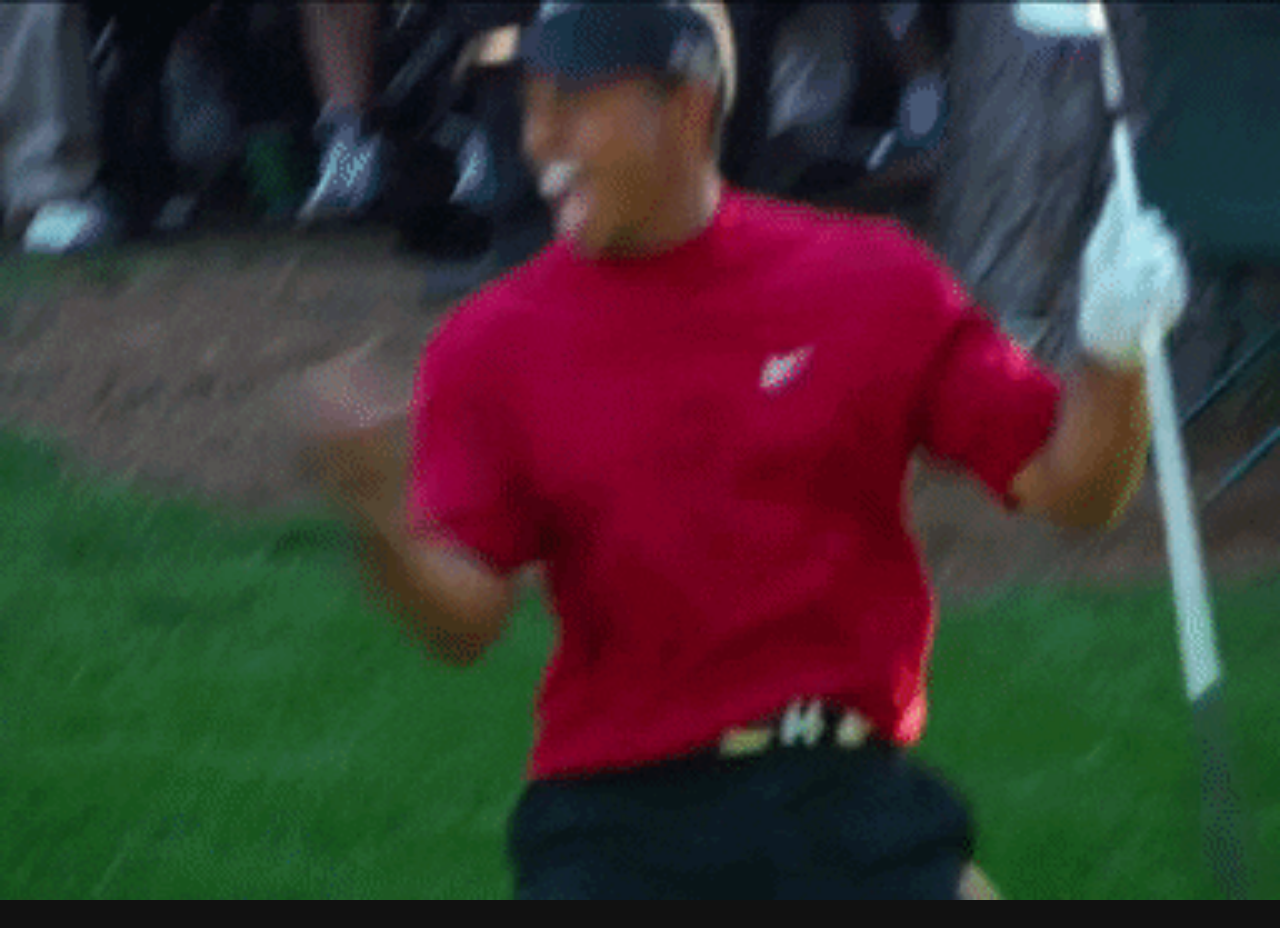
<file: index.html>
<!DOCTYPE html>
<html lang="en">

<head>
    <meta charset="UTF-8">
    <meta name="viewport" content="width=device-width, initial-scale=1.0">
    <link rel="stylesheet" href="styles.css">
    <link rel="stylesheet" href="https://fonts.googleapis.com/css2?family=Playfair+Display:ital@1&display=swap">
    <link rel="stylesheet" href="https://cdnjs.cloudflare.com/ajax/libs/font-awesome/4.7.0/css/font-awesome.min.css">
    <script src="script.js" defer></script>
    <title>PublicGolf - Best Public Courses in the MA</title>
</head>
<body>
    <div class="entrance-animation">
        <img src="images/fistpump.gif" alt="Aerial view of golf ball rolling into hole" class="entrance-gif">
    </div>
    <header>
        <nav class="mobile-nav">
            <div class="menu-container">
                <div class="icon-container">
                    <img src="images/pancake-menu.svg" alt="Menu" id="pancake-icon">
                    <img src="images/x-menu.svg" alt="Close" id="close-icon">
                </div>
                <ul>
                    <li><a href="descriptions/descriptions.html">DESCRIPTIONS</a></li>
                    <li><a href="map/map.html">MAP</a></li>  
                    <li><a href="#">JOBS</a></li>
                    <li><a href="#">BLOG</a></li>
                    <li><a href="#">NEWS</a></li>
                    <li><a href="#">CONTACT</a></li>
                    <li><a href="#">ABOUT</a></li>  
                </ul>
                <div class="public-golf">PublicGolf</div>
            </div>
        </nav>
    </header>
    
    <div class="dLink">
    <a href="descriptions/descriptions.html" class="descriptionsLink">Descriptions</a>
    <a href="map/map.html" class="descriptionsLink">Top 10 Map</a>
    </div> 
    <div class="gallery">
        <div class="card">
            <div class="card-front">
                <img src="images/1-20/1.png" alt="Course Image">
            </div>
            <div class="card-back">
                <img src="images/1-20/11.png" alt="Course Image">
                <div class="overlay"></div>
                <button>Course Site</button>
            </div>
        </div>

        <div class="card">
            <div class="card-front">
                <img src="images/1-20/2.png" alt="Course Image">
            </div>
            <div class="card-back">
                <img src="images/1-20/12.png" alt="Course Image">
                <div class="overlay"></div>
                <button>Course Site</button>
            </div>
        </div>

        <div class="card">
            <div class="card-front">
                <img src="images/1-20/3.png" alt="Course Image">
            </div>
            <div class="card-back">
                <img src="images/1-20/13.png" alt="Course Image">
                <div class="overlay"></div>
                <button>Course Site</button>
            </div>
        </div>

        <div class="card">
            <div class="card-front">
                <img src="images/1-20/4.png" alt="Course Image">
            </div>
            <div class="card-back">
                <img src="images/1-20/14.png" alt="Course Image">
                <div class="overlay"></div>
                <button>Course Site</button>
            </div>
        </div>

        <div class="card">
            <div class="card-front">
                <img src="images/1-20/5.png" alt="Course Image">
            </div>
            <div class="card-back">
                <img src="images/1-20/15.png" alt="Course Image">
                <div class="overlay"></div>
                <button>Course Site</button>
            </div>
        </div>

        <div class="card">
            <div class="card-front">
                <img src="images/1-20/6.png" alt="Course Image">
            </div>
            <div class="card-back">
                <img src="images/1-20/16.png" alt="Course Image">
                <div class="overlay"></div>
                <button>Course Site</button>
            </div>
        </div>

        <div class="card">
            <div class="card-front">
                <img src="images/1-20/7.png" alt="Course Image">
            </div>
            <div class="card-back">
                <img src="images/1-20/17.png" alt="Course Image">
                <div class="overlay"></div>
                <button>Course Site</button>
            </div>
        </div>

        <div class="card">
            <div class="card-front">
                <img src="images/1-20/8.png" alt="Course Image">
            </div>
            <div class="card-back">
                <img src="images/1-20/18.png" alt="Course Image">
                <div class="overlay"></div>
                <button>Course Site</button>
            </div>
        </div>

        <div class="card">
            <div class="card-front">
                <img src="images/1-20/9.png" alt="Course Image">
            </div>
            <div class="card-back">
                <img src="images/1-20/19.png" alt="Course Image">
                <div class="overlay"></div>
                <button>Course Site</button>
            </div>
        </div>

        <div class="card">
            <div class="card-front">
                <img src="images/1-20/10.png" alt="Course Image">
            </div>
            <div class="card-back">
                <img src="images/1-20/20.png" alt="Course Image">
                <div class="overlay"></div>
                <button>Course Site</button>
            </div>
        </div>
    </div>


    <footer>
        <div class="footer-container">
            <div class="footer-section">
                <a href="#" class="social-icon"><i class="fa fa-envelope"></i></a>
                <a href="#" class="social-icon"><i class="fa fa-phone"></i></a>
                <a href="#" class="social-icon"><i class="fa fa-facebook"></i></a>
                <a href="#" class="social-icon"><i class="fa fa-twitter"></i></a>
                <a href="#" class="social-icon"><i class="fa fa-instagram"></i></a>
            </div>
            <div class="footer-section">
                <ul>
                    <li><a href="descriptions/descriptions.html">Descriptions</a></li>
                    <li><a href="map/map.html">Map</a></li>
                    <li><a href="#">Jobs</a></li>
                    <li><a href="#">Blog</a></li>
                    <li><a href="#">News</a></li>
                    <li><a href="#">Contact</a></li>
                    <li><a href="#">About</a></li>
                </ul>
            </div>
            <div class="footer-section">
                <p>&#169;2023 PublicGolf</p>
            </div>
        </div>
    </footer>

</body>

</html>
</file>
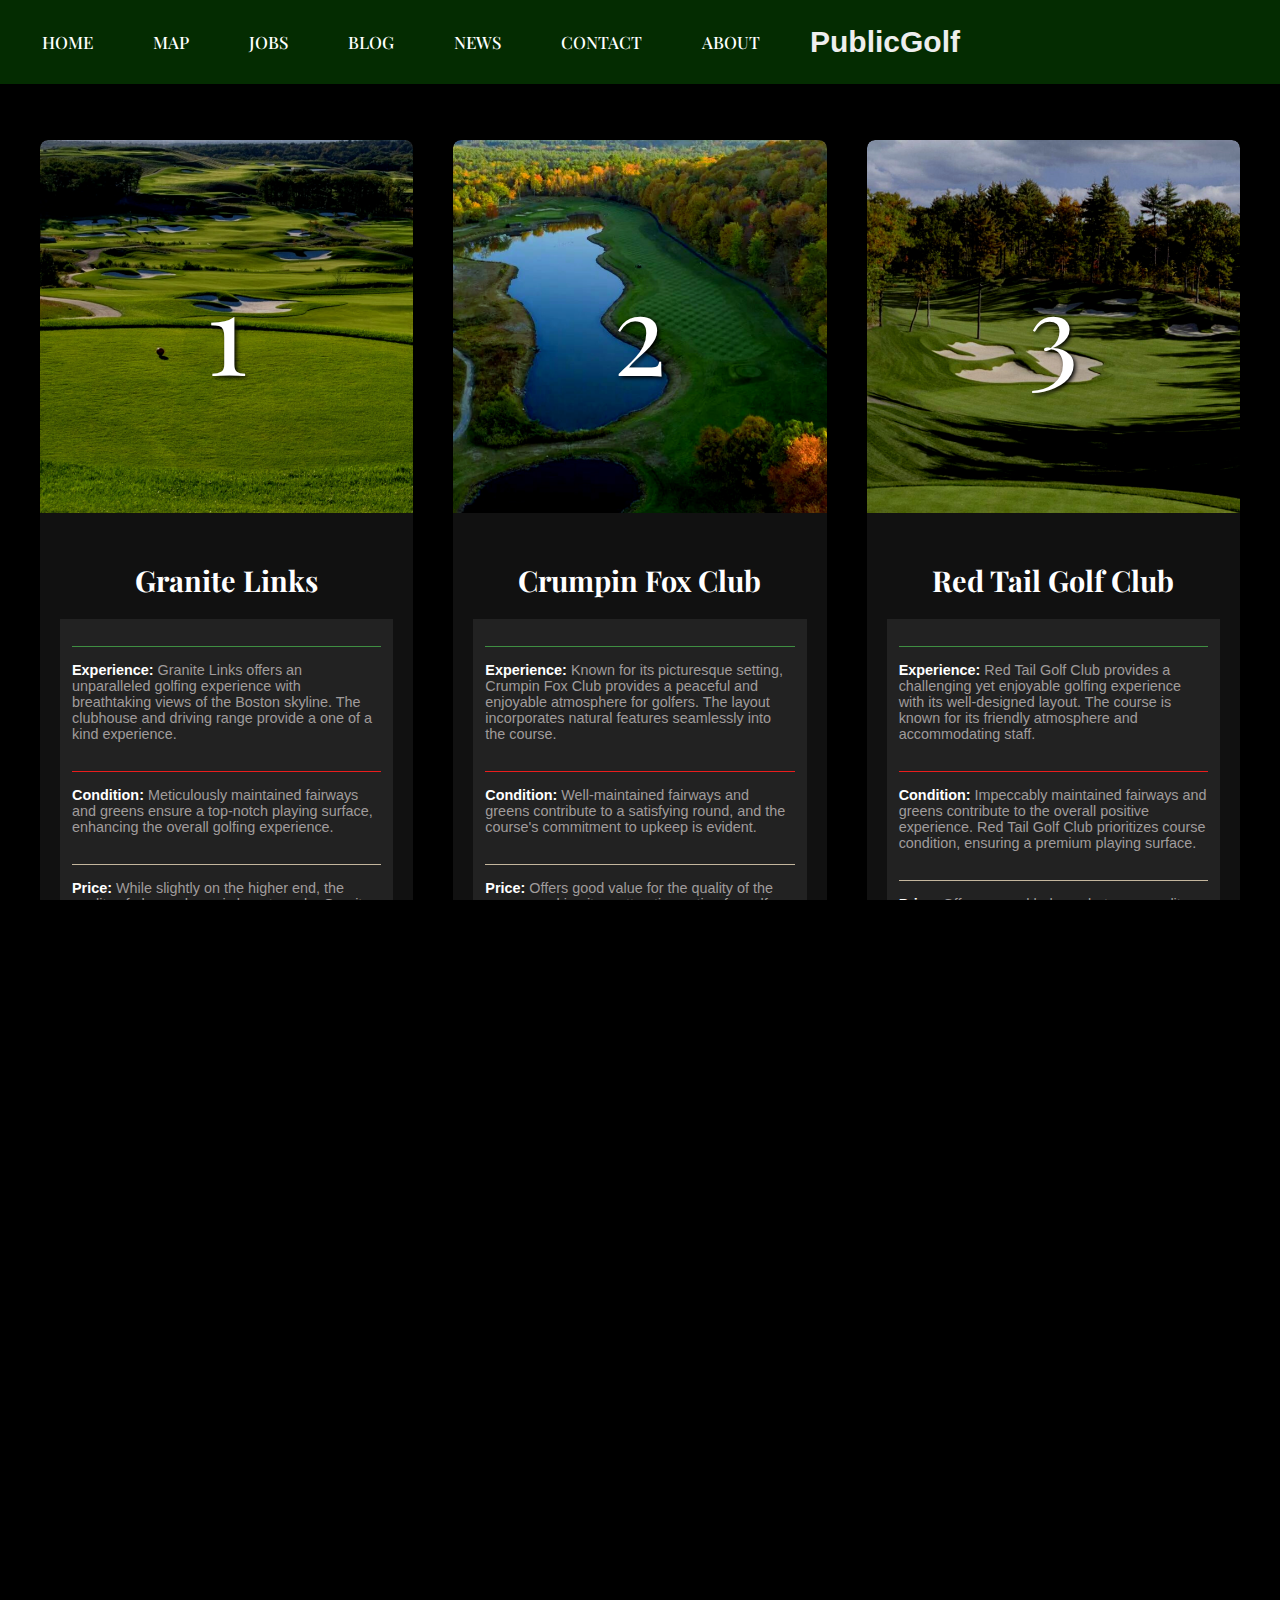
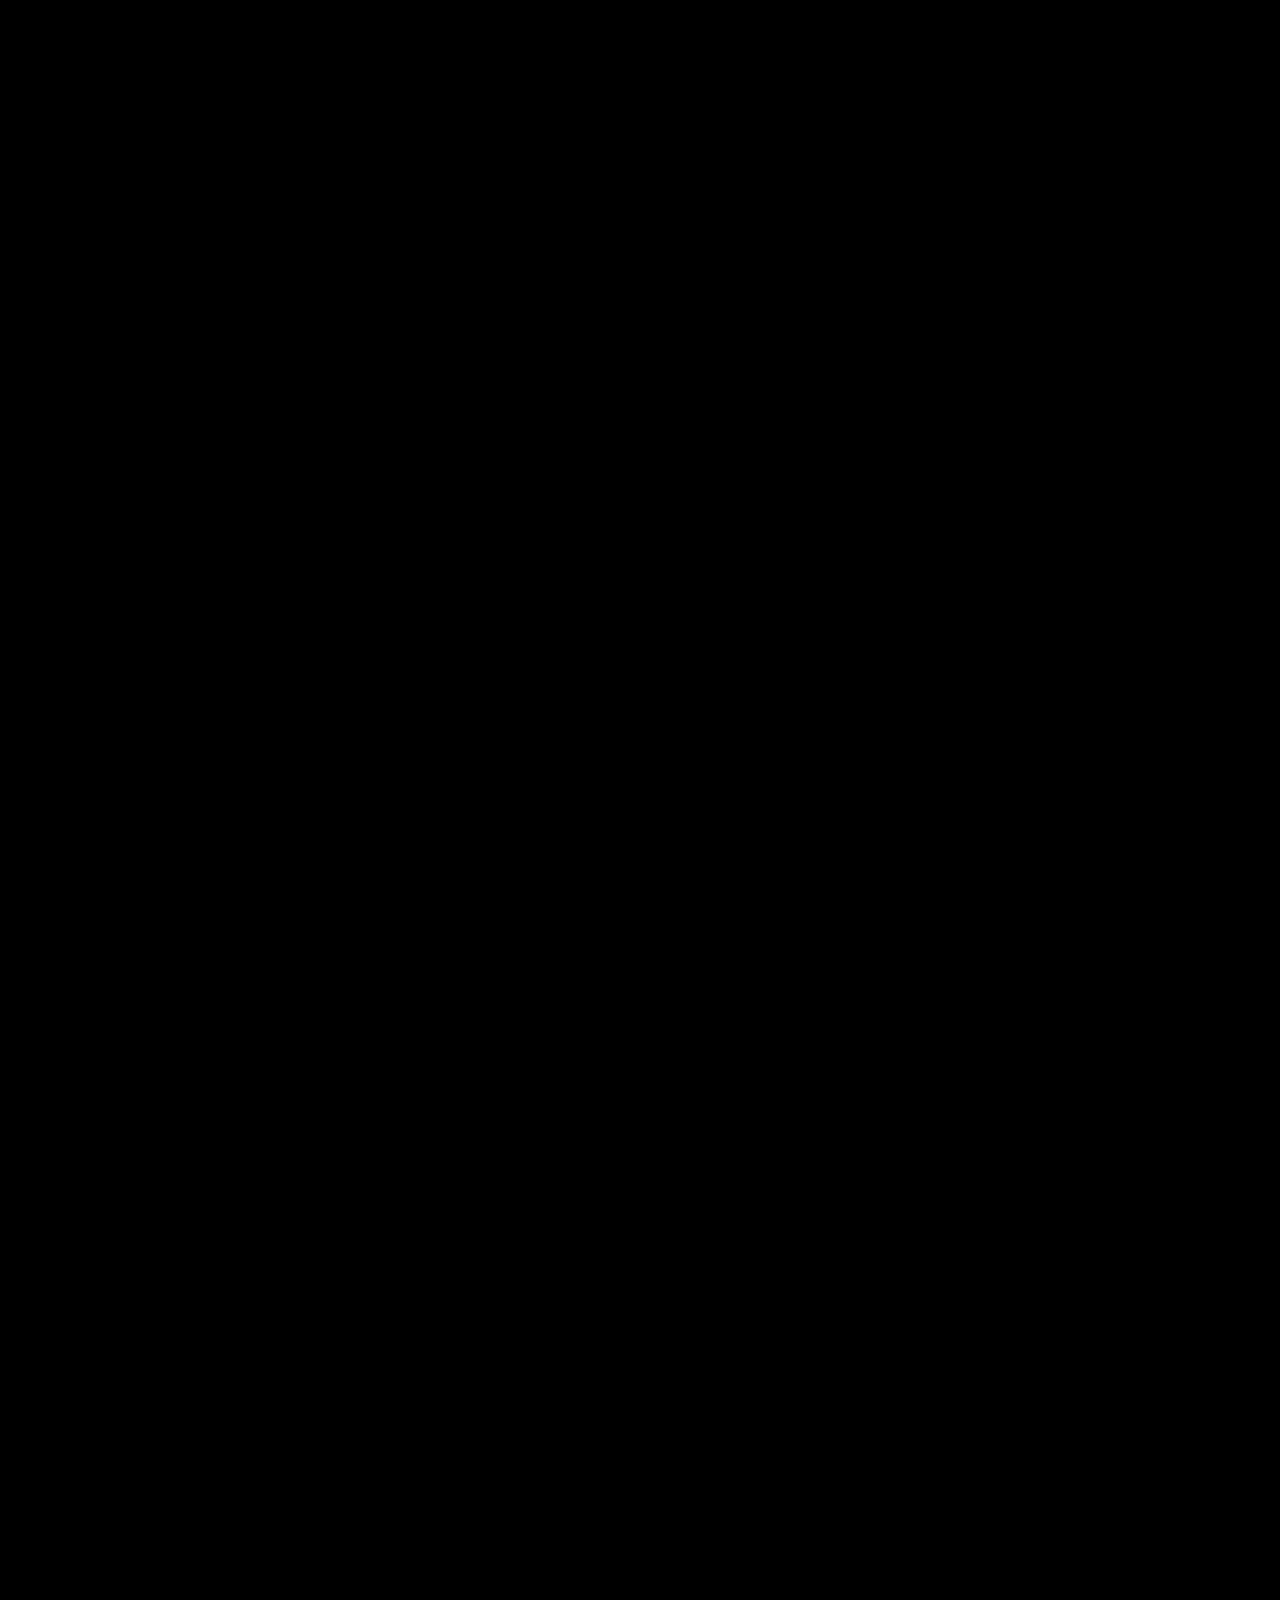
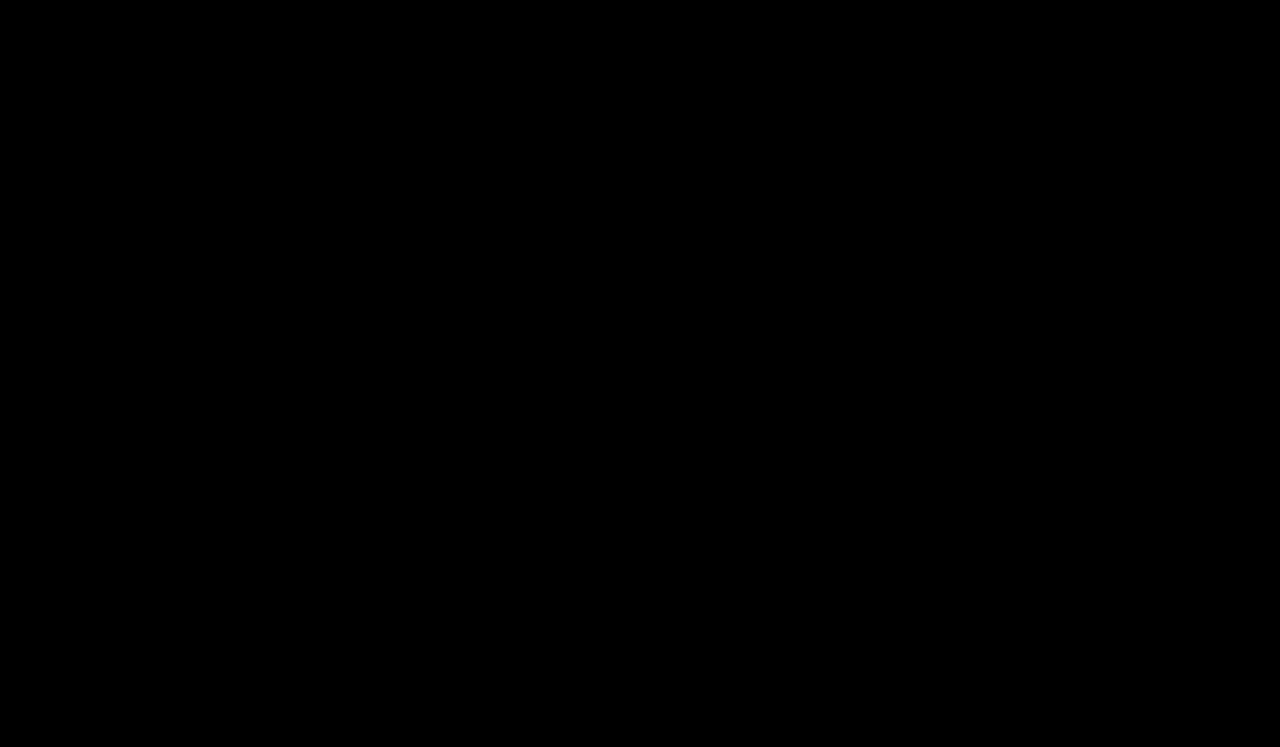
<file: descriptions/descriptions.html>
<!DOCTYPE html>
<html lang="en">
<head>
    <meta charset="UTF-8">
    <meta name="viewport" content="width=device-width, initial-scale=1.0">
    <title>Top 10 Public Golf Courses in Massachusetts</title>
    <link rel="stylesheet" href="https://fonts.googleapis.com/css2?family=Playfair+Display:ital@1&display=swap">
    <link rel="stylesheet" href="https://cdnjs.cloudflare.com/ajax/libs/font-awesome/4.7.0/css/font-awesome.min.css">
    <link rel="stylesheet" href="descriptions.css">
</head>
<body>
<header>
    <nav class="mobile-nav">
        <div class="menu-container">
            <div class="icon-container">
                <img src="../images/pancake-menu.svg" alt="Menu" id="pancake-icon">
                <img src="../images/x-menu.svg" alt="Close" id="close-icon">
            </div>
            <ul>
                <li><a href="../index.html">HOME</a></li>
                <li><a href="../map/map.html">MAP</a></li>
                <li><a href="#">JOBS</a></li>
                <li><a href="#">BLOG</a></li>
                <li><a href="#">NEWS</a></li>
                <li><a href="#">CONTACT</a></li>
                <li><a href="#">ABOUT</a></li>    
            </ul>
            <div class="public-golf">PublicGolf</div>
        </div>
    </nav>
</header>
    <ol class="ranking-list">
        <li class="article-card">
            <div class="image-container">
                <img src="../images/1-20/11.png" alt="Granite Links Image">
                <div class="overlay-text">
                    <p class="course-rank">1</p>
                </div>
            </div>
            <div class="content-container">
                <h2>Granite Links</h2>
                <div class="details">
                    <p class="experience">
                        <strong>Experience:</strong> Granite Links offers an unparalleled golfing experience with breathtaking views of the Boston skyline. The clubhouse and driving range provide a one of a kind experience.
                    </p>
                    <p class="condition">
                        <strong>Condition:</strong> Meticulously maintained fairways and greens ensure a top-notch playing surface, enhancing the overall golfing experience.
                    </p>
                    <p class="price">
                        <strong>Price:</strong> While slightly on the higher end, the quality of play and scenic beauty make Granite Links worth the investment.
                    </p>
                </div>
            </div>
        </li>

        <li class="article-card">
            <div class="image-container">
                <img src="../images/1-20/12.png" alt="Crumpin Fox Club Image">
                <div class="overlay-text">
                    <p class="course-rank">2</p>
                </div>
            </div>
            <div class="content-container">
                <h2>Crumpin Fox Club</h2>
                <div class="details">
                    <p class="experience">
                        <strong>Experience:</strong> Known for its picturesque setting, Crumpin Fox Club provides a peaceful and enjoyable atmosphere for golfers. The layout incorporates natural features seamlessly into the course.
                    </p>
                    <p class="condition">
                        <strong>Condition:</strong> Well-maintained fairways and greens contribute to a satisfying round, and the course's commitment to upkeep is evident.
                    </p>
                    <p class="price">
                        <strong>Price:</strong> Offers good value for the quality of the course, making it an attractive option for golfers seeking a balance between experience and cost.
                    </p>
                </div>
            </div>
        </li>

        <li class="article-card">
            <div class="image-container">
                <img src="../images/1-20/13.png" alt="Red Tail Golf Club Image">
                <div class="overlay-text">
                    <p class="course-rank">3</p>
                </div>
            </div>
            <div class="content-container">
                <h2>Red Tail Golf Club</h2>
                <div class="details">
                    <p class="experience">
                        <strong>Experience:</strong> Red Tail Golf Club provides a challenging yet enjoyable golfing experience with its well-designed layout. The course is known for its friendly atmosphere and accommodating staff.
                    </p>
                    <p class="condition">
                        <strong>Condition:</strong> Impeccably maintained fairways and greens contribute to the overall positive experience. Red Tail Golf Club prioritizes course condition, ensuring a premium playing surface.
                    </p>
                    <p class="price">
                        <strong>Price:</strong> Offers a good balance between quality and affordability, making it an excellent choice for golfers looking for value.
                    </p>
                </div>
            </div>
        </li>

        <li class="article-card">
            <div class="image-container">
                <img src="../images/1-20/14.png" alt="Pinehills Golf Club Image">
                <div class="overlay-text">
                    <p class="course-rank">4</p>
                </div>
            </div>
            <div class="content-container">
                <h2>Pinehills Golf Club (Nicklaus)</h2>
                <div class="details">
                    <p class="experience">
                        <strong>Experience:</strong> Pinehills offers two high level golf course, but Nicklaus beats out Jones. The layout is designed to challenge golfers while offering stunning views of the surrounding landscape.
                    </p>
                    <p class="condition">
                        <strong>Condition:</strong> The courses are well-maintained, featuring manicured fairways and greens that contribute to a premium playing experience.
                    </p>
                    <p class="price">
                        <strong>Price:</strong> While on the higher side, the quality of play and the option to choose between two courses make Pinehills Golf Club a desirable destination.
                    </p>
                </div>
            </div>
        </li>

        <li class="article-card">
            <div class="image-container">
                <img src="../images/1-20/15.png" alt="Waverly Oaks Golf Club Image">
                <div class="overlay-text">
                    <p class="course-rank">5</p>
                </div>
            </div>
            <div class="content-container">
                <h2>Waverly Oaks Golf Club</h2>
                <div class="details">
                    <p class="experience">
                        <strong>Experience:</strong> Waverly Oaks Golf Club offers a challenging yet enjoyable golfing experience in a serene environment. The course layout is designed to accommodate golfers of varying skill levels.
                    </p>
                    <p class="condition">
                        <strong>Condition:</strong> Well-maintained fairways and greens contribute to the overall positive experience. The course management ensures a high standard of upkeep.
                    </p>
                    <p class="price">
                        <strong>Price:</strong> Provides good value for the quality of the course, making it an attractive choice for golfers seeking a balanced experience.
                    </p>
                </div>
            </div>
        </li>

        <li class="article-card">
            <div class="image-container">
                <img src="../images/1-20/16.png" alt="The Ranch Golf Club Image">
                <div class="overlay-text">
                    <p class="course-rank">6</p>
                </div>
            </div>
            <div class="content-container">
                <h2>The Ranch Golf Club</h2>
                <div class="details">
                    <p class="experience">
                        <strong>Experience:</strong> The Ranch Golf Club offers a unique and challenging golfing experience in a rustic setting. The course design incorporates natural features, providing an engaging round for players.
                    </p>
                    <p class="condition">
                        <strong>Condition:</strong> The course is well-maintained, featuring well-kept fairways and greens. The commitment to preserving the natural landscape adds to the overall appeal.
                    </p>
                    <p class="price">
                        <strong>Price:</strong> Offers good value for the quality of the course, making it a compelling option for golfers looking for a distinctive experience.
                    </p>
                </div>
            </div>
        </li>

        <li class="article-card">
            <div class="image-container">
                <img src="../images/1-20/17.png" alt="The Cape Club Image">
                <div class="overlay-text">
                    <p class="course-rank">7</p>
                </div>
            </div>
            <div class="content-container">
                <h2>The Cape Club</h2>
                <div class="details">
                    <p class="experience">
                        <strong>Experience:</strong> The Cape Club provides a delightful golfing experience with a scenic and well-designed course. The layout offers a balance of challenge and playability for golfers.
                    </p>
                    <p class="condition">
                        <strong>Condition:</strong> Well-maintained fairways and greens contribute to a positive round, ensuring a satisfying playing surface.
                    </p>
                    <p class="price">
                        <strong>Price:</strong> Offers good value for the quality of the course, making it an appealing option for golfers seeking a balance between experience and cost.
                    </p>
                </div>
            </div>
        </li>

        <li class="article-card">
            <div class="image-container">
                <img src="../images/1-20/18.png" alt="Taconic Golf Club Image">
                <div class="overlay-text">
                    <p class="course-rank">8</p>
                </div>
            </div>
            <div class="content-container">
                <h2>Taconic Golf Club</h2>
                <div class="details">
                    <p class="experience">
                        <strong>Experience:</strong> Taconic Golf Club provides a classic and challenging golfing experience in a beautiful setting. The course layout and design are known for their strategic play and thoughtful challenges.
                    </p>
                    <p class="condition">
                        <strong>Condition:</strong> The course is meticulously maintained, featuring pristine fairways and greens that enhance the overall golfing experience.
                    </p>
                    <p class="price">
                        <strong>Price:</strong> While on the higher side, the quality of play and the classic design make Taconic Golf Club a sought-after destination for golf enthusiasts.
                    </p>
                </div>
            </div>
        </li>

        <li class="article-card">
            <div class="image-container">
                <img src="../images/1-20/19.png" alt="Newton Commonwealth Golf Course Image">
                <div class="overlay-text">
                    <p class="course-rank">9</p>
                </div>
            </div>
            <div class="content-container">
                <h2>Newton Commonwealth Golf Course</h2>
                <div class="details">
                    <p class="experience">
                        <strong>Experience:</strong> Newton Commonwealth Golf Course offers an accessible and enjoyable golfing experience for players of all skill levels. The course layout is designed for a relaxed round of golf.
                    </p>
                    <p class="condition">
                        <strong>Condition:</strong> The course is well-maintained, providing a satisfactory playing surface for golfers. The emphasis on accessibility makes it a welcoming destination.
                    </p>
                    <p class="price">
                        <strong>Price:</strong> This course is extremely cheap for residents while also affordable for non-residents. 
                    </p>
                </div>
            </div>
        </li>

        <li class="article-card">
            <div class="image-container">
                <img src="../images/1-20/20.png" alt="Acushnet River Valley Golf Course Image">
                <div class="overlay-text">
                    <p class="course-rank">10</p>
                </div>
            </div>
            <div class="content-container">
                <h2>Acushnet River Valley Golf Course</h2>
                <div class="details">
                    <p class="experience">
                        <strong>Experience:</strong> Acushnet River Valley Golf Course offers a pleasant and laid-back golfing experience in a scenic setting. The course is designed to provide an enjoyable round for golfers of varying skill levels.
                    </p>
                    <p class="condition">
                        <strong>Condition:</strong> The course is well-maintained, featuring well-kept fairways and greens that contribute to a positive playing experience.
                    </p>
                    <p class="price">
                        <strong>Price:</strong> The price for a round of golf is exceptional here, which is the main reason why Acushnet River Valley makes the top 10. This course is extremely undervalued in price. 
                    </p>
                </div>
            </div>
        </li>

    </ol>

    <footer>
        <div class="footer-container">
            <div class="footer-section">
                <a href="#" class="social-icon"><i class="fa fa-envelope"></i></a>
                <a href="#" class="social-icon"><i class="fa fa-phone"></i></a>
                <a href="#" class="social-icon"><i class="fa fa-facebook"></i></a>
                <a href="#" class="social-icon"><i class="fa fa-twitter"></i></a>
                <a href="#" class="social-icon"><i class="fa fa-instagram"></i></a>
            </div>
            <div class="footer-section">
                <ul>
                    <li><a href="../index.html">Home</a></li>
                    <li><a href="map/map.html">Map</a></li>
                    <li><a href="#">Jobs</a></li>
                    <li><a href="#">Blog</a></li>
                    <li><a href="#">News</a></li>
                    <li><a href="#">Contact</a></li>
                    <li><a href="#">About</a></li>
                </ul>
            </div>
            <div class="footer-section">
                <p>&#169;2023 PublicGolf</p>
            </div>
        </div>
    </footer>
    
    <script> 
        function toggleMenu() {
            var menu = document.querySelector('.mobile-nav ul');
            menu.classList.toggle('show');
    
            var pancakeIcon = document.getElementById('pancake-icon');
            var closeIcon = document.getElementById('close-icon');
    
            pancakeIcon.style.display = menu.classList.contains('show') ? 'none' : 'block';
            closeIcon.style.display = menu.classList.contains('show') ? 'block' : 'none';
        }
    
        document.getElementById('pancake-icon').addEventListener('click', toggleMenu);
        document.getElementById('close-icon').addEventListener('click', toggleMenu);
    </script>
</body>
</html>
</file>
<file: styles.css>
:root {
    --main-bg: #111;
    --text-color: #eee;
}

body, html {
    font-family: Arial, sans-serif;
    background-color: var(--main-bg);
    color: var(--text-color);
    margin: 0;
    padding: 0;
    height: 100%;
    overflow-x: hidden;
}


header {
    background: rgb(4, 44, 1);
    padding: 0px 7px;
}

.mobile-nav {
    flex-direction: row;
    justify-content: space-between;
}

.mobile-nav ul {
    display: flex;
    padding: 5px;
}

.icon-container {
    display: none;
}


.mobile-nav ul li {
    list-style: none;
    padding: 5px;
    margin: 5px 20px;
    justify-content: center;
}

.mobile-nav ul li a {
    font-family: 'Playfair Display', serif;
    font-weight: 500;
    font-size: 17px;
    padding: 5px;
    color: #fff; 
    text-decoration: none;
    transition: color 0.3s ease;
}

.mobile-nav ul li a:hover {
    color: rgb(3, 77, 22); 
    background-color: #fff;
    border-radius: 3px;
    padding: 5px;
    font-weight: 600;
}

.mobile-nav {
    flex-direction: row;
    justify-content: space-between;
    align-items: center;
}

.menu-container {
    display: flex;
    align-items: center;
}

.public-golf {
    margin: 0px 15px;
    font-size: 30px;
    font-weight: bold;
}

.entrance-animation {
    position: fixed;
    transition: opacity 1s ease-in-out;
    top: 0;
    left: 0;
    width: 100vw;
    height: 100vh;
    z-index: 1000; 
    background-color: #000; 
}

.entrance-gif {
    width: 100%;
    height: 100%;
    object-fit: cover;
}




.banner {
    font-variant: small-caps;
    font-size: 20px;
    color: #fff;
    white-space: nowrap;
    animation: scrollBanner 29s linear infinite;
}


@keyframes scrollBanner {
    0% {
        transform: translateX(100%);
    }
    100% {
        transform: translateX(-250%);
    }
}

.dLink {
    text-align: center; 
    margin-top: 50px;
    margin-bottom: 40px; 
    display: flex;
    justify-content: center;
    gap: 30px;
}

.descriptionsLink {
    text-align: center; 
    background-color: #000000;
    padding: 17px;
    border-radius: 8px;
    color: rgb(209, 209, 209);
    text-decoration: none;
    font-family: 'Playfair Display', serif;
    font-size: 20px;
    transition: transform 0.3s; 
}

.descriptionsLink:hover {
    color: rgb(255, 255, 255);
    text-decoration: none;
}


.gallery {
    display: grid;
    grid-template-columns: repeat(5, 1fr); 
    gap: 30px;
    padding: 30px;
    padding-bottom: 90px;
}

.card {
    aspect-ratio: 1/1; 
    overflow: hidden;
    border-radius: 10px;
    transition: transform 0.3s;
    perspective: 1500px;
    position: relative;
    cursor: pointer;
}

.card-front, .card-back {
    position: absolute;
    top: 0;
    left: 0;
    width: 100%;
    height: 100%;
    backface-visibility: hidden;
    transition: 0.6s cubic-bezier(0.38, 0.8, 0.32, 1.07);
    display: flex;
    flex-direction: column;
    justify-content: space-between;
}

.card-back {
    transform: rotateY(180deg);
    box-shadow: 0 4px 20px rgba(0, 0, 0, 0.1);
    display: flex;
    flex-direction: column;
    align-items: center;
    justify-content: center;
    position: relative; 
}

.card-back button {
    font-family: 'Playfair Display', serif;
    background-color: transparent;
    border: 2px solid darkgray;
    color: darkgrey;
    border-radius: 10px;
    padding: 10px 20px;
    font-size: 16px;
    position: absolute; 
    z-index: 1; 
    transition: background-color 0.3s ease;
}

.card-back button:hover {
    color: var(--text-color);
    border: 2px solid #fff;
}

.card-back img {
    width: 100%;
    height: 100%;
    object-fit: cover;
    position: absolute; 
    top: 0;
    left: 0;
    z-index: 0; 
}

.overlay {
    position: absolute;
    top: 0;
    left: 0;
    width: 100%;
    height: 100%;
    background: rgba(0, 0, 0, 0.5); 
    z-index: 0; 
}

.card:hover .card-front {
    transform: rotateY(180deg);
}

.card:hover .card-back {
    transform: rotateY(0);
}

.card-front img {
    width: 100%;
    height: 100%;
    object-fit: cover;
}



footer {
    background: linear-gradient(180deg, var(--main-bg) 0%, rgb(31, 31, 31) 100%);
    color: #fff;
    padding-left: 20px;
    padding-right: 20px;
    padding-top: 40px;
}

.footer-container {
    display: flex;
    justify-content: space-between;
    flex-wrap: wrap;
    align-items: center; 
    margin-top: auto;
}

.footer-section {
    margin-bottom: 10px;
}


.footer-section p{
    font-family: 'Playfair Display', serif;
}

.footer-section ul {
    list-style: none;
    padding-left: 10px;
    display: flex; 
}

.footer-section ul li {
    margin-right: 20px;
}

.footer-section a {
    font-family: 'Playfair Display', serif;
    color: #fff;
    text-decoration: none;
    transition: color 0.3s ease;
}

.footer-section a:hover {
    color: rgb(134, 138, 135);
}

.social-icons-container {
    justify-content: center;
    display: flex;
}

.social-icon {
    margin-right: 20px;
    color: #fff;
    font-size: 20px;
}

/* ... existing styles ... */

@media (max-width: 768px) {
    footer {
        text-align: left;
    }

    .footer-container {
        flex-direction: column;
    }

    .social-icons-container {
        margin-top: 15px;
        justify-content: center;
    }

    .banner {
        font-variant: small-caps;
        font-size: 20px;
        color: #fff;
        white-space: nowrap;
        animation: scrollBanner 23s linear infinite;
    }
    
    
    @keyframes scrollBanner {
        0% {
            transform: translateX(100%);
        }
        100% {
            transform: translateX(-595%);
        }
    }


    .rankings {
        padding: 30px;
    }

    .sub-sections {
        grid-template-columns: 1fr;
    }

    .public-golf {
        font-size: 35px;
        font-weight: bold;
        text-align: center; 
        margin-top: 5px;
        padding: 20px;
    }

    .mobile-nav {
        flex-direction: column;
    }

    .icon-container {
        display: block;
    }

    .menu-container {
        position: relative;
    }

    .mobile-nav ul {
        list-style: none;
        padding: 4px;
        margin: 0;
        display: none;
        font-size: 15px;
        font-weight: 400;
    }

    .mobile-nav ul.show {
        display: flex;
        flex-direction: column;
    }

    .mobile-nav ul li {
        margin: 5px 0;
    }

    .mobile-nav ul li a {
        padding: 5px;
        color: #fff; 
        text-decoration: none;
        transition: color 0.3s ease;
    }

    .mobile-nav ul li a:hover {
        color: rgb(4, 44, 1); 
        background-color: #fff;
        border-radius: 3px;
        padding: 5px;
        font-weight: 600;
    }

    .icon-container {
        position: absolute;
        right: 13px;
        top: 13px;
        cursor: pointer;
    }

    #pancake-icon {
        display: block;
    }

    #close-icon {
        display: none;
    }

    .gallery {
        grid-template-columns: repeat(2, 1fr);
    }

    .gallery .card:nth-child(odd) .card-inner {
        height: auto;
    }
}
</file>
<file: descriptions/descriptions.css>
:root {
    --main-bg: #111;
    --text-color: #eee;
}

body, html {
    font-family: Arial, sans-serif;
    background: rgb(0, 0, 0);
    color: var(--text-color);
    margin: 0;
    padding: 0;
    height: 100%;
    overflow-x: hidden;
}

header {
    background: rgb(4, 44, 1);
    padding: 0px 7px;
}

.mobile-nav {
    flex-direction: row;
    justify-content: space-between;
}

.mobile-nav ul {
    display: flex;
    padding: 5px;
}

.icon-container {
    display: none;
}


.mobile-nav ul li {
    list-style: none;
    padding: 5px;
    margin: 5px 20px;
    justify-content: center;
}

.mobile-nav ul li a {
    font-family: 'Playfair Display', serif;
    font-weight: 500;
    font-size: 17px;
    padding: 5px;
    color: #fff; 
    text-decoration: none;
    transition: color 0.3s ease;
}

.mobile-nav ul li a:hover {
    color: rgb(3, 77, 22); 
    background-color: #fff;
    border-radius: 3px;
    padding: 5px;
    font-weight: 600;
}

.mobile-nav {
    flex-direction: row;
    justify-content: space-between;
    align-items: center;
}

.menu-container {
    display: flex;
    align-items: center;
}

.public-golf {
    margin: 0px 15px;
    font-size: 30px;
    font-weight: bold;
}


.ranking-list {
    display: grid;
    gap: 40px;
    grid-template-columns: repeat(auto-fill, minmax(300px, 1fr));
    list-style: none;
    padding: 40px;
}

.article-card {
    background-color: #111;
    border-radius: 8px;
    overflow: hidden;
    box-shadow: 0 4px 8px rgba(0, 0, 0, 0.1);
    transition: transform 0.3s ease, box-shadow 0.3s ease;
    width: 100%;
}

.article-card:hover {
    transform: scale(1.02);
    box-shadow: 0 6px 12px rgba(0, 0, 0, 0.2);
}

.image-container {
    position: relative;
    overflow: hidden;
    border: 20px black;
    border-radius: 8px 8px 0 0;
}

.overlay-text {
    position: absolute;
    top: 50%;
    left: 50%;
    transform: translate(-50%, -50%);
    text-align: center;
    width: 100%;
    color: #fff;
    z-index: 2;
}

.overlay-text .course-rank {
    font-size: 7rem;
    margin: 0;
    font-family: 'Playfair Display', serif;
    text-shadow: 2px 2px 4px rgba(0, 0, 0, 1);
}

.image-container img {
    width: 100%;
    height: auto;
    border-radius: 8px 8px 0 0;
}

.content-container {
    padding: 20px;
}

h2 {
    font-family: 'Playfair Display', serif;
    text-align: center;
    font-size: 1.8rem;
    margin-bottom: 20px;
    color: #fff;
}

.details {
    background-color: #222;
    color: #a09c9c;
    font-family: 'Arial', sans-serif;
    font-size: 0.9rem;
    border-radius: 0 0 8px 8px;
    padding: 12px;
    display: flex;
    flex-direction: column;
}

.details p {
    margin-bottom: 15px;
}

.details strong {
    color: #fff;
}

.details .experience,
.details .condition,
.details .price {
    border-top: 1px solid #444;
    padding-top: 15px;
}

.details .experience {
    border-color: #3F8F42; /* Green color for experience */
}

.details .condition {
    border-color: #e91d1d; /* Yellow color for condition */
}

.details .price {
    border-color: rgb(196, 182, 157); /* Red color for price */
}


footer {
    margin-top: 20px;
    background-color: #333;
    color: #fff;
    padding: 20px;
    text-align: center;
    border-radius: 10px;
}

footer {
    background: linear-gradient(180deg, black 0%, rgb(31, 31, 31) 100%);
    color: #fff;
    padding-left: 20px;
    padding-right: 20px;
    padding-top: 40px;
}

.footer-container {
    display: flex;
    justify-content: space-between;
    flex-wrap: wrap;
    align-items: center; 
    margin-top: auto;
}

.footer-section {
    margin-bottom: 10px;
}


.footer-section p{
    font-family: 'Playfair Display', serif;
}

.footer-section ul {
    list-style: none;
    padding-left: 10px;
    display: flex; 
}

.footer-section ul li {
    margin-right: 20px;
}

.footer-section a {
    font-family: 'Playfair Display', serif;
    color: #fff;
    text-decoration: none;
    transition: color 0.3s ease;
}

.footer-section a:hover {
    color: rgb(134, 138, 135);
}

.social-icons-container {
    justify-content: center;
    display: flex;
}

.social-icon {
    margin-right: 20px;
    color: #fff;
    font-size: 20px;
}

/* ... existing styles ... */

@media (max-width: 768px) {

    .public-golf {
        font-size: 35px;
        font-weight: bold;
        text-align: center; 
        margin-top: 5px;
        padding: 20px;
    }

    .mobile-nav {
        flex-direction: column;
    }

    .icon-container {
        display: block;
    }

    .menu-container {
        position: relative;
    }

    .mobile-nav ul {
        list-style: none;
        padding: 4px;
        margin: 0;
        display: none;
        font-size: 15px;
        font-weight: 400;
    }

    .mobile-nav ul.show {
        display: flex;
        flex-direction: column;
    }

    .mobile-nav ul li {
        margin: 5px 0;
    }

    .mobile-nav ul li a {
        padding: 5px;
        color: #fff; 
        text-decoration: none;
        transition: color 0.3s ease;
    }

    .mobile-nav ul li a:hover {
        color: rgb(3, 77, 22); 
        background-color: #fff;
        border-radius: 3px;
        padding: 5px;
        font-weight: 600;
    }

    .icon-container {
        position: absolute;
        right: 13px;
        top: 13px;
        cursor: pointer;
    }

    #pancake-icon {
        display: block;
    }

    #close-icon {
        display: none;
    }

    .ranking-list {
        gap: 50px;
        padding: 60px;
    }
    
    footer {
        text-align: left;
    }

    .footer-container {
        flex-direction: column;
    }

    .social-icons-container {
        margin-top: 15px;
        justify-content: center;
    }

}
</file>
